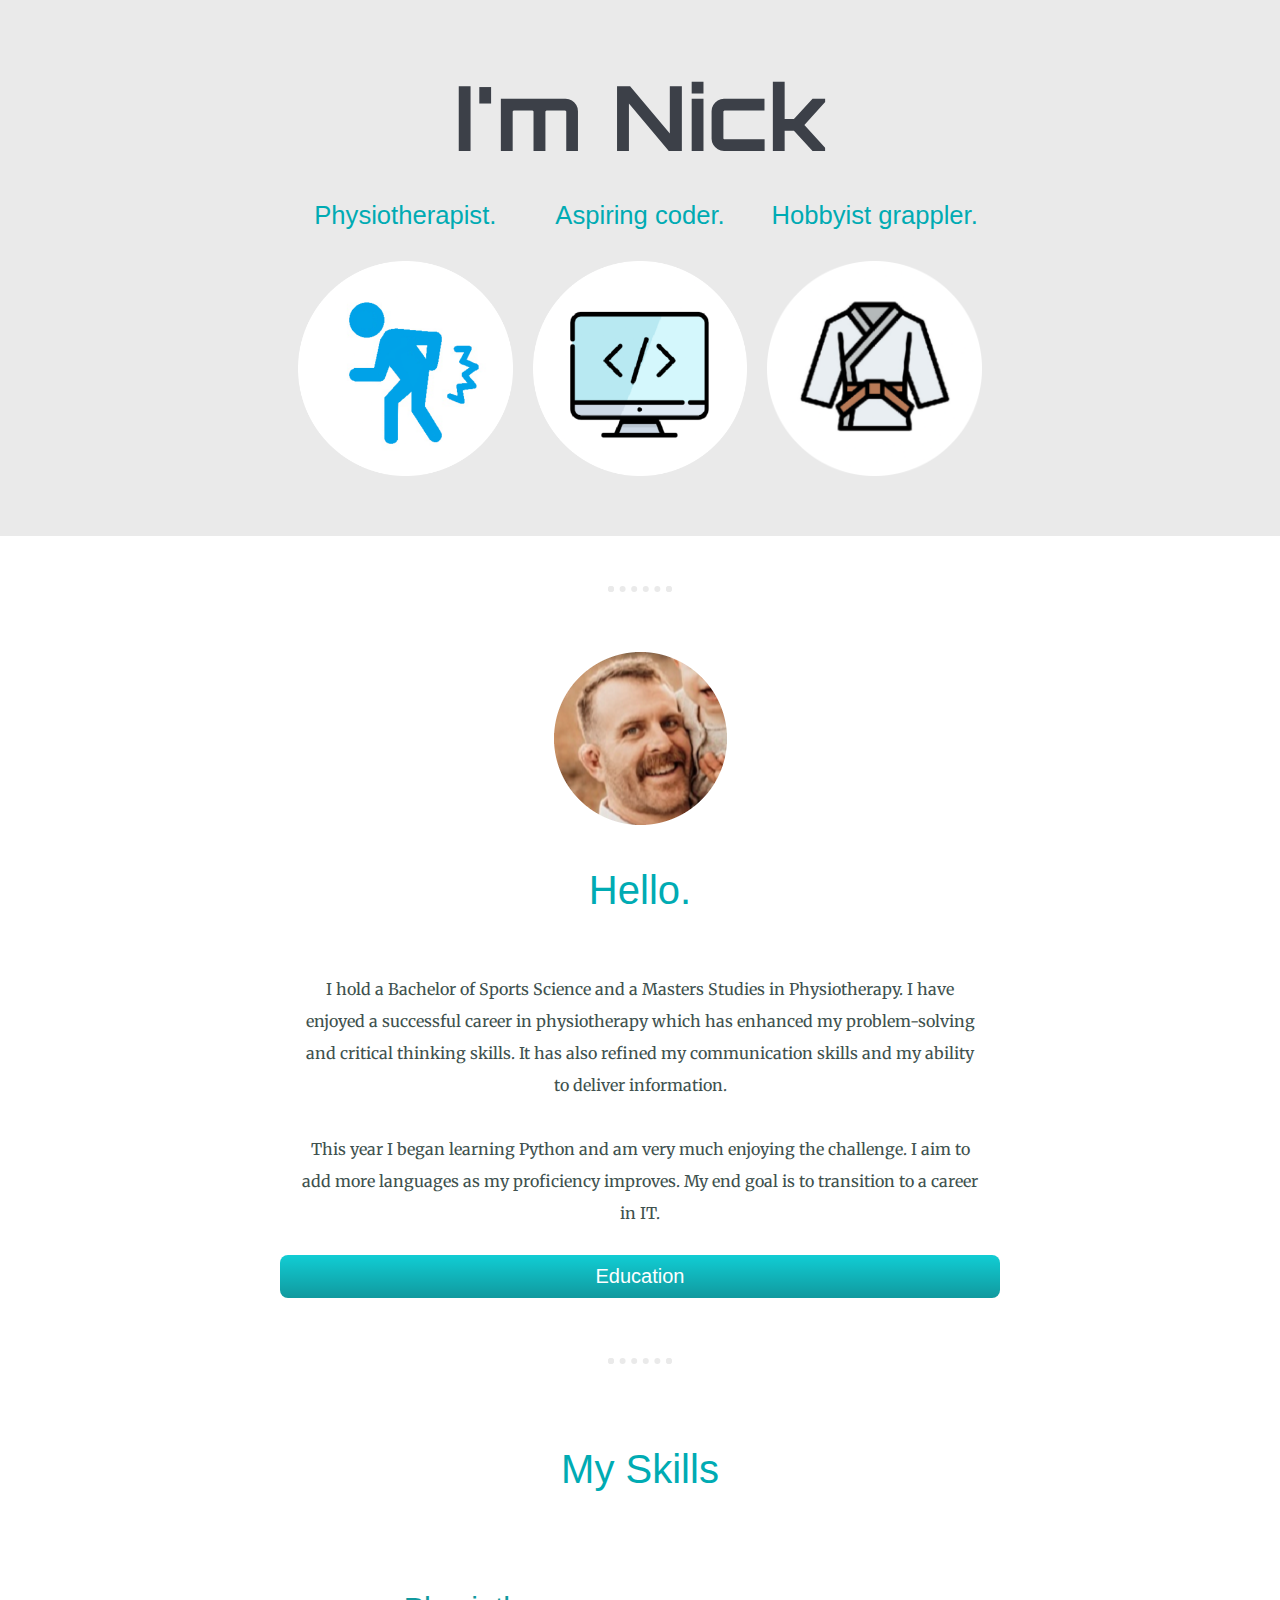
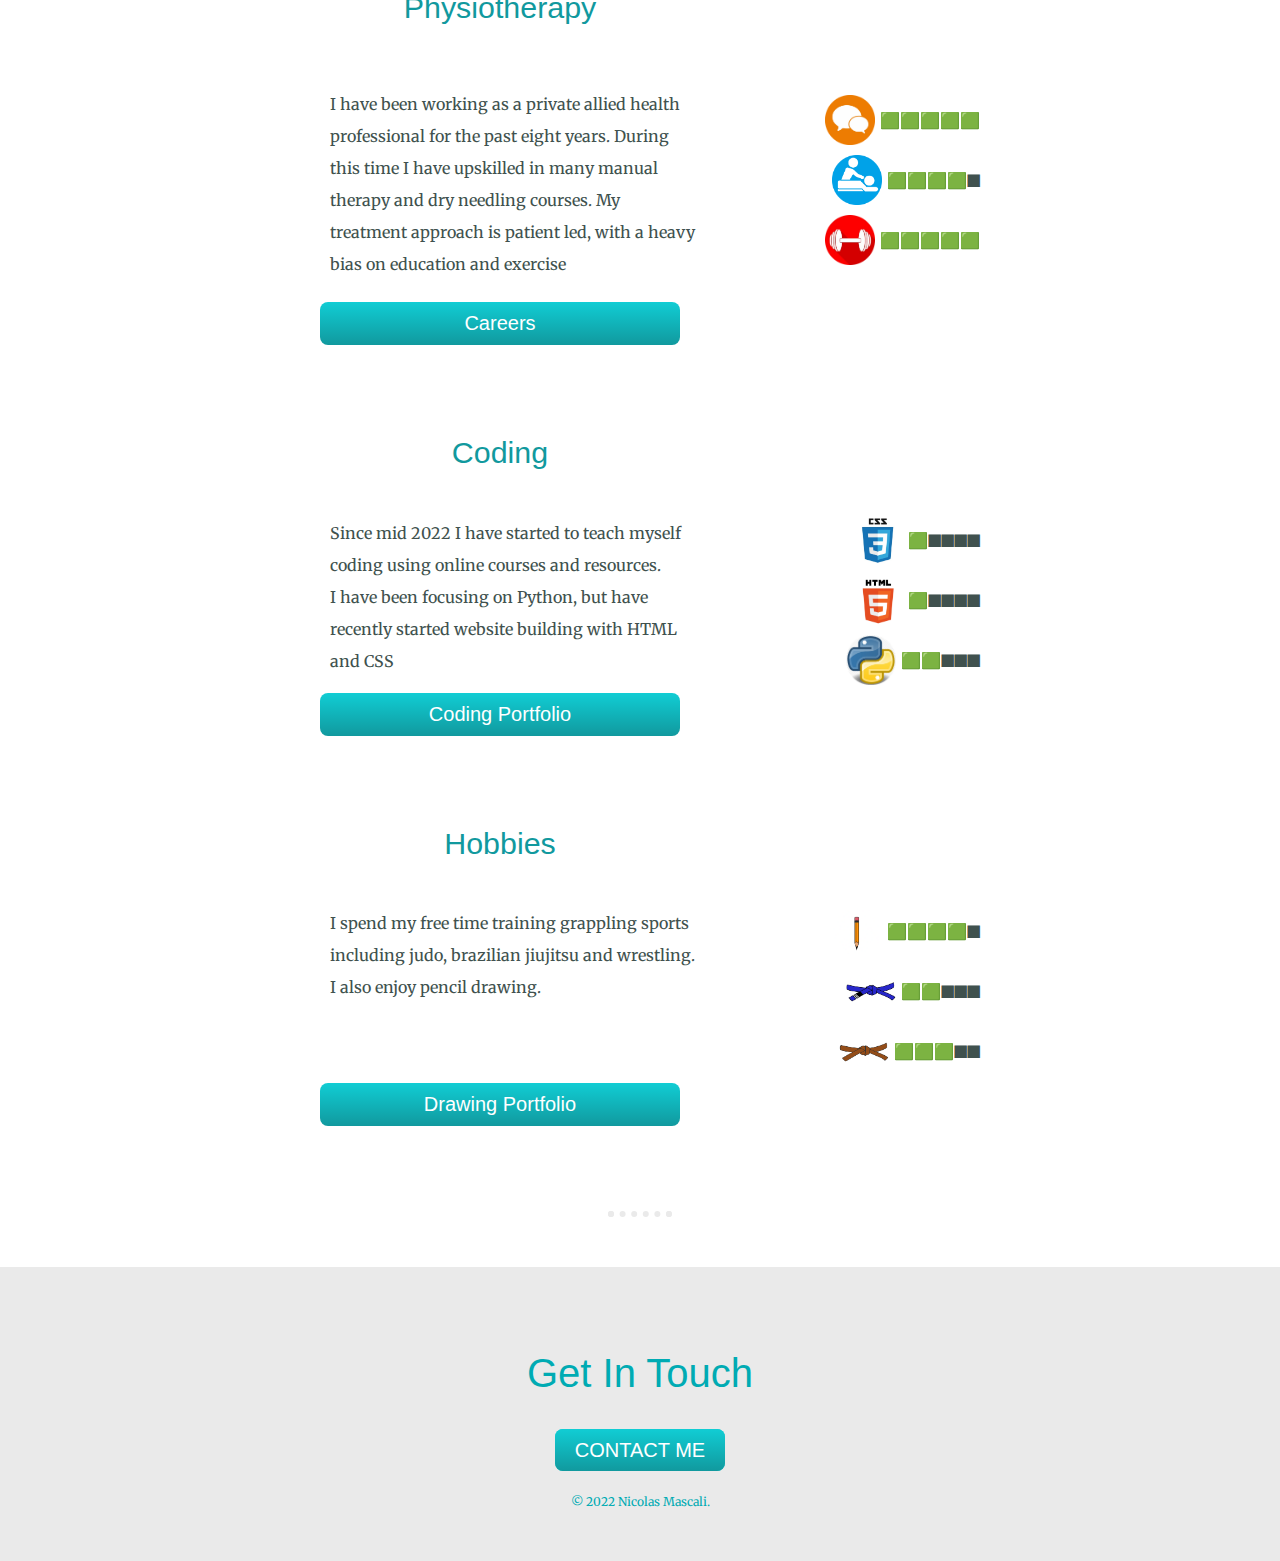
<file: index.html>
<!DOCTYPE html>
<html>

<head>
  <meta charset="utf-8">
  <title>Nick Mascali</title>
<!--  <link rel="stylesheet" href="/CSS - My site/CSS/index.css">-->
    <link rel="stylesheet" href="css/updatedstyles.css">
    <link rel="icon" href="favicon.ico">
    <link rel="preconnect" href="https://fonts.googleapis.com">
    <link href="https://fonts.googleapis.com/css2?family=Kanit:wght@300&family=Orbitron:wght@800&display=swap" rel="stylesheet">
    <link rel="preconnect" href="https://fonts.gstatic.com" crossorigin>
    <link href="https://fonts.googleapis.com/css2?family=Kanit:wght@300&family=Merriweather&display=swap" rel="stylesheet">
</head>

<body>
  <div class="top-container">
    <div class="title"><h1>I'm Nick </h1></div>
      <div class="image_container1">
          <div class="image_wrap">
              <div class="bio"><h2 class="header">Physiotherapist.</h2></div>
              <img class="big_logo" src="images\website-injury3-modified.png" alt ="injury"></div>
          <div class="image_wrap">
              <div class="bio"><h2 class="header">Aspiring coder.</h2></div>
              <img class="big_logo" src="images\website-coding-modified.png" alt="coding-img"></div>
          <div class="image_wrap">
              <div class="bio"><h2 class="header">Hobbyist grappler.</h2></div>
              <img class="big_logo" src="images\website-grappling-modified.png" alt ="grappling"></div>
      </div>
  </div>
  <hr>

  <div class="middle-container">
    <div class="image_container2">
      <div class="photo_wrap"><img class="profile_photo" src="images\cc23.png" alt="nick profile picture"></div>
    </div>
      <div class="middle">
        <h2>Hello.</h2>
        <p class="p-description2">I hold a Bachelor of Sports Science and a Masters Studies in Physiotherapy.
        I have enjoyed a successful career in physiotherapy which has enhanced my problem-solving and critical
        thinking skills. It has also refined my communication skills and my ability to deliver information.</p>
        <p class="p-description2">This year I began learning Python and am very much enjoying the challenge. I  aim to add
            more languages as my proficiency improves. My end goal is to transition to a career in IT.</p>
        <a class="btn1" href="Education.html"> Education</a>
      </div>
      <hr>
      <div class="skills">
        <h2>My Skills</h2>
        <div class="skill-row">

            <div class="second">
              <div class="first">
            <h3>Physiotherapy</h3>
          </div>
                <p class="p-description"><br>
                I have been working as a private allied health professional for the past eight years. During this time
                I have upskilled in many manual therapy and dry needling courses. My treatment approach is patient led, with a
                    heavy bias on education and exercise</p>
                <a class="btn" href="career.html"> Careers</a>

              </div>
             <div class="third1">
               <div class="counter"><img class='logo' src="images/website-dumbbell.png" alt="exercise_logo">🟩🟩🟩🟩🟩</div>
               <div class="counter"><img class='logo' src="images/website-PT.png" alt="manual_therapy_logo">🟩🟩🟩🟩⬛</div>
               <div class="counter"><img class='logo' src="images/website-communication.png" alt="communication_logo">🟩🟩🟩🟩🟩</div>
             </div>




        </div>
        <div class="skill-row">
            <div class="alignment">
                <div class="second">
                    <h3>Coding</h3>
                    <p class="p-description3">Since mid 2022 I have started to teach myself coding using online courses and resources. <br>
                    I have been focusing on Python, but have recently started website building with HTML and CSS</p>
                    <a class="btn" href="https://github.com/n-masc/portfolio"> Coding Portfolio</a>
                </div>
                <div class="third">
                    <div class="counter"><img class='logo' src="images/website-python.png" alt="python_logo">🟩🟩⬛⬛⬛</div>
                    <div class="counter"><img class='logo' src="images/website-HTML.png" alt="html_logo">🟩⬛⬛⬛⬛</div>
                    <div class="counter"><img class='logo' src="images/website-CSS.png" alt="css_logo">🟩⬛⬛⬛⬛</div>
                </div>
            </div>
        </div>
        <div class="skill-row">
            <div class="alignment">
                <div class="second">
                    <h3>Hobbies</h3>
                    <p class="p-description3">I spend my free time training grappling sports including judo, brazilian jiujitsu and wrestling.<br>I also enjoy pencil drawing.</p>
                    <a class="btn" href="heavypencil.html"> Drawing Portfolio</a>
                </div>
                <div class="third">
                    <div class="counter"><img class='logo' src="images/website-brown.png" alt="python_logo">🟩🟩🟩⬛⬛</div>
                    <div class="counter"><img class='logo' src="images/website-blue.png" alt="html_logo">🟩🟩⬛⬛⬛</div>
                    <div class="counter"><img class='logo' src="images/website-pencil.png" alt="css_logo">🟩🟩🟩🟩⬛</div>
                </div>
            </div>
        </div>
      </div>

  <hr>
  <div class="bottom-container">
    <h2 class="foot">Get In Touch</h2>

    <div class="contact-me">
      <a class="btn" href="mailto:nicolas.mascali@outlook.com">CONTACT ME</a>
    </div>
    <div class="contact-me">
      <p class="copyright">© 2022 Nicolas Mascali.</p>
    </div>
  </div>
</body>

</html>
</file>
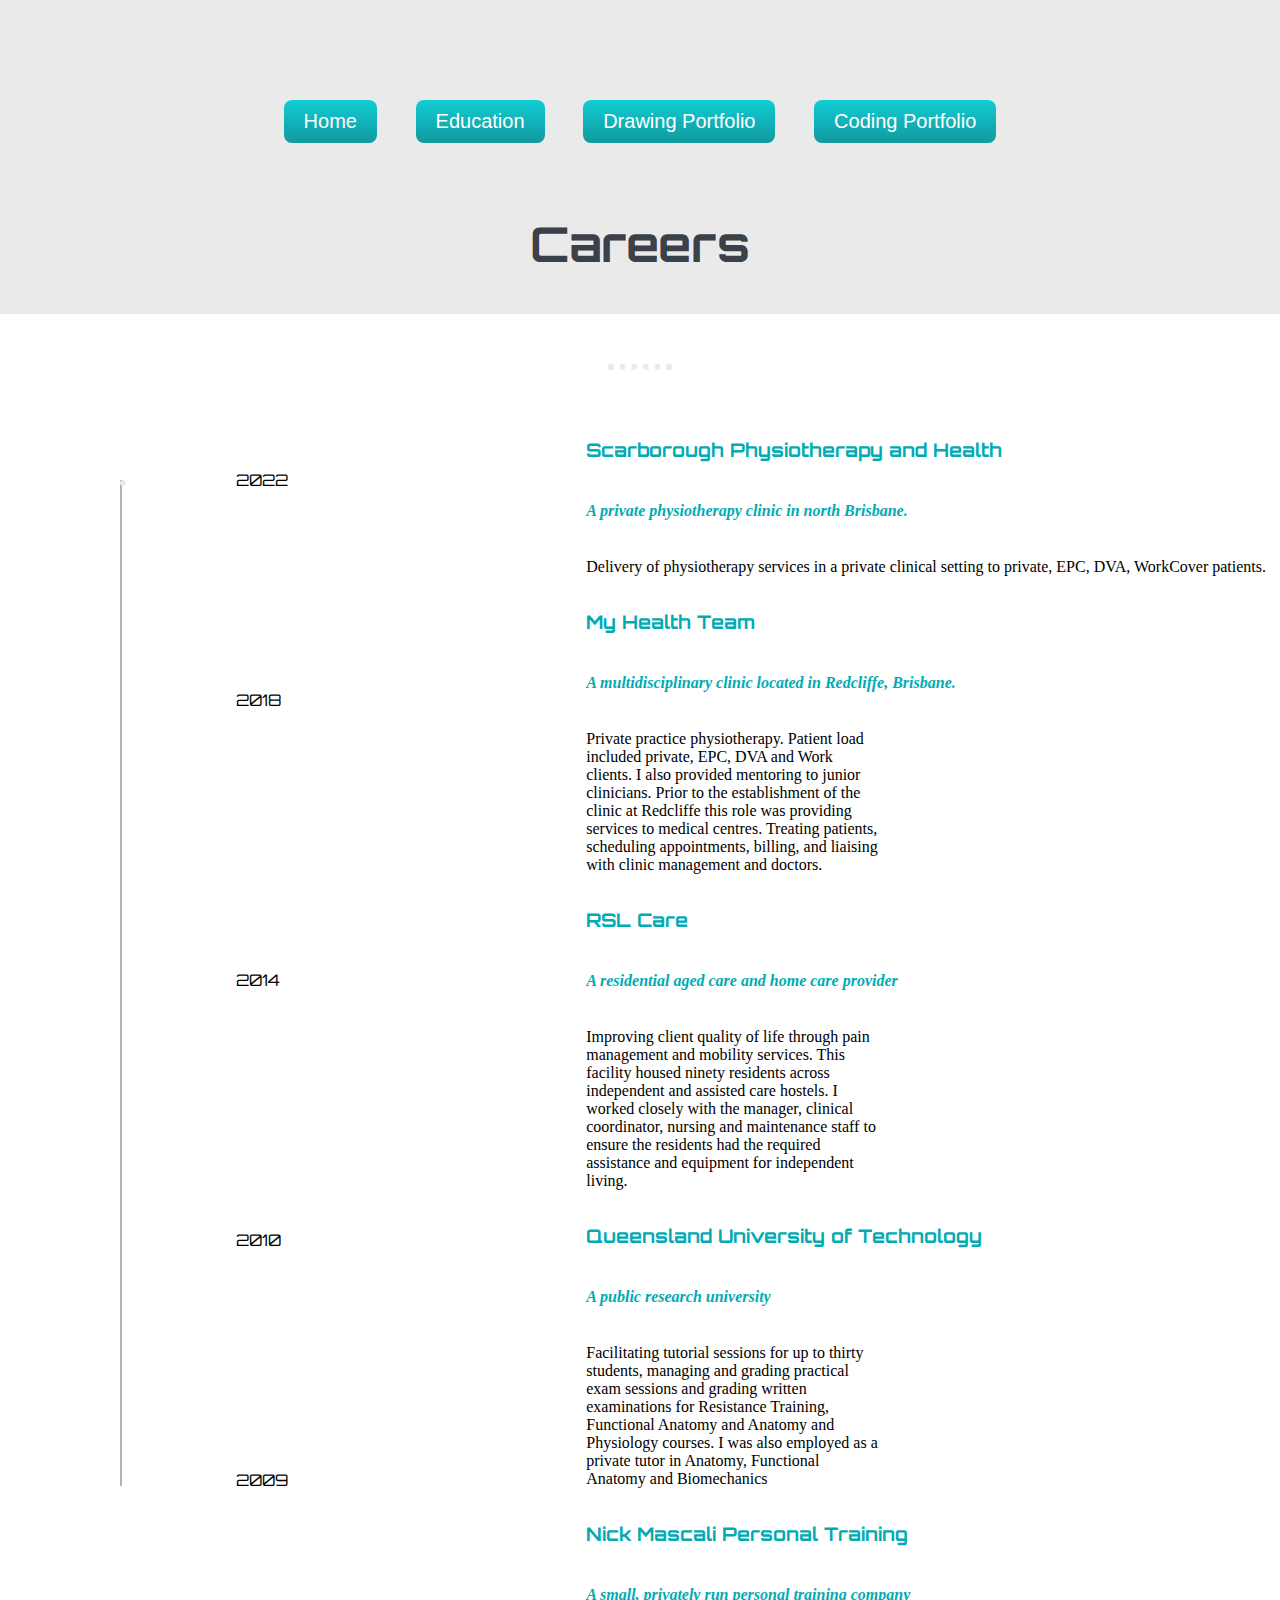
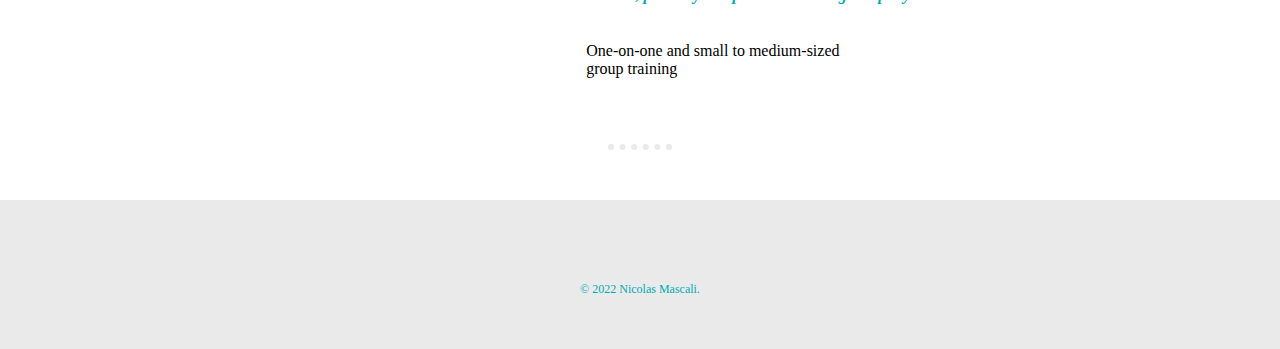
<file: career.html>
<!DOCTYPE html>
<html lang="en">
<head>
    <meta charset="UTF-8">
        <title>NM - Careers</title>
    <link rel="stylesheet" href="css/career.css">
    <link rel="icon" href="favicon.ico">
    <link rel="preconnect" href="https://fonts.googleapis.com">
    <link href="https://fonts.googleapis.com/css2?family=Kanit:wght@300&family=Orbitron:wght@800&display=swap" rel="stylesheet">
    <link rel="preconnect" href="https://fonts.gstatic.com" crossorigin>
    <link href="https://fonts.googleapis.com/css2?family=Kanit:wght@300&family=Merriweather&display=swap" rel="stylesheet">
</head>
<body>

    <div class="top-container">
        <div class="header">
            <a class="btn" href="index.html"> Home</a>
            <a class="btn" href="Education.html"> Education</a>
            <a class="btn" href="heavypencil.html"> Drawing Portfolio</a>
            <a class="btn" href="https://github.com/n-masc/portfolio"> Coding Portfolio</a>
        </div>
        <div class="title"><h2>Careers</h2></div>
    </div>
    <hr>
    <div class="middle-container">
        <div class="line_column"><hr class="dotted-hr" style="0 auto" /></div>
        <div class="date_container_column">
            <div class="date_box1"></div><p class="p1">2022</p>
            <div class="date_box2"></div><p class="p2">2018</p>
            <div class="date_box3"></div><p class="p3">2014</p>
            <div class="date_box4"></div><p class="p4">2010</p>
            <div class="date_box5"></div><p class="p5">2009</p>
        </div>
        <div class="description_column">
            <div class="description_box"></div><h3>Scarborough Physiotherapy and Health</h3>
            <h4><em>A private physiotherapy clinic in north Brisbane.</em></h4>
            <p>Delivery of physiotherapy services in a private clinical setting to private, EPC, DVA, WorkCover
               patients.</p>
            <div class="description_box"></div><h3 class="career_h3">My Health Team</h3>
            <h4><em>A multidisciplinary clinic located in Redcliffe, Brisbane.</em></h4>
            <p class="career_p">Private practice physiotherapy. Patient load included private, EPC, DVA and Work clients. I
                also provided mentoring to junior clinicians. Prior to the establishment of the clinic at Redcliffe this
                role was providing services to medical centres. Treating patients, scheduling appointments, billing, and
                liaising with clinic management and doctors.</p>
            <div class="description_box"></div><h3 class="career_h3">RSL Care</h3>
            <h4><em>A residential aged care and home care provider</em></h4>
            <p  class="career_p">Improving client quality of life through pain management and mobility services.
                This facility housed ninety residents across independent and assisted care hostels. I worked closely with the
                manager, clinical coordinator, nursing and maintenance staff to ensure the residents had the required
                assistance and equipment for independent living.</p>
            <div class="description_box"></div><h3 class="career_h3">Queensland University of Technology</h3>
            <h4><em>A public research university</em></h4>
            <p  class="career_p">Facilitating tutorial sessions for up to thirty students, managing and grading practical
                exam sessions and grading written examinations for Resistance Training, Functional Anatomy and Anatomy and
                Physiology courses. I was also employed as a private tutor in Anatomy, Functional Anatomy and Biomechanics
            <div class="description_box"></div><h3 class="career_h3">Nick Mascali Personal Training</h3>
            <h4><em>A small, privately run personal training company</em></h4>
            <p  class="career_p">One-on-one and small to medium-sized group training</p>
        </div>
    </div>
    <hr>
    <div class="bottom-container">
        <p class="copyright">© 2022 Nicolas Mascali.</p>
    </div>

</body>
</html>
</file>
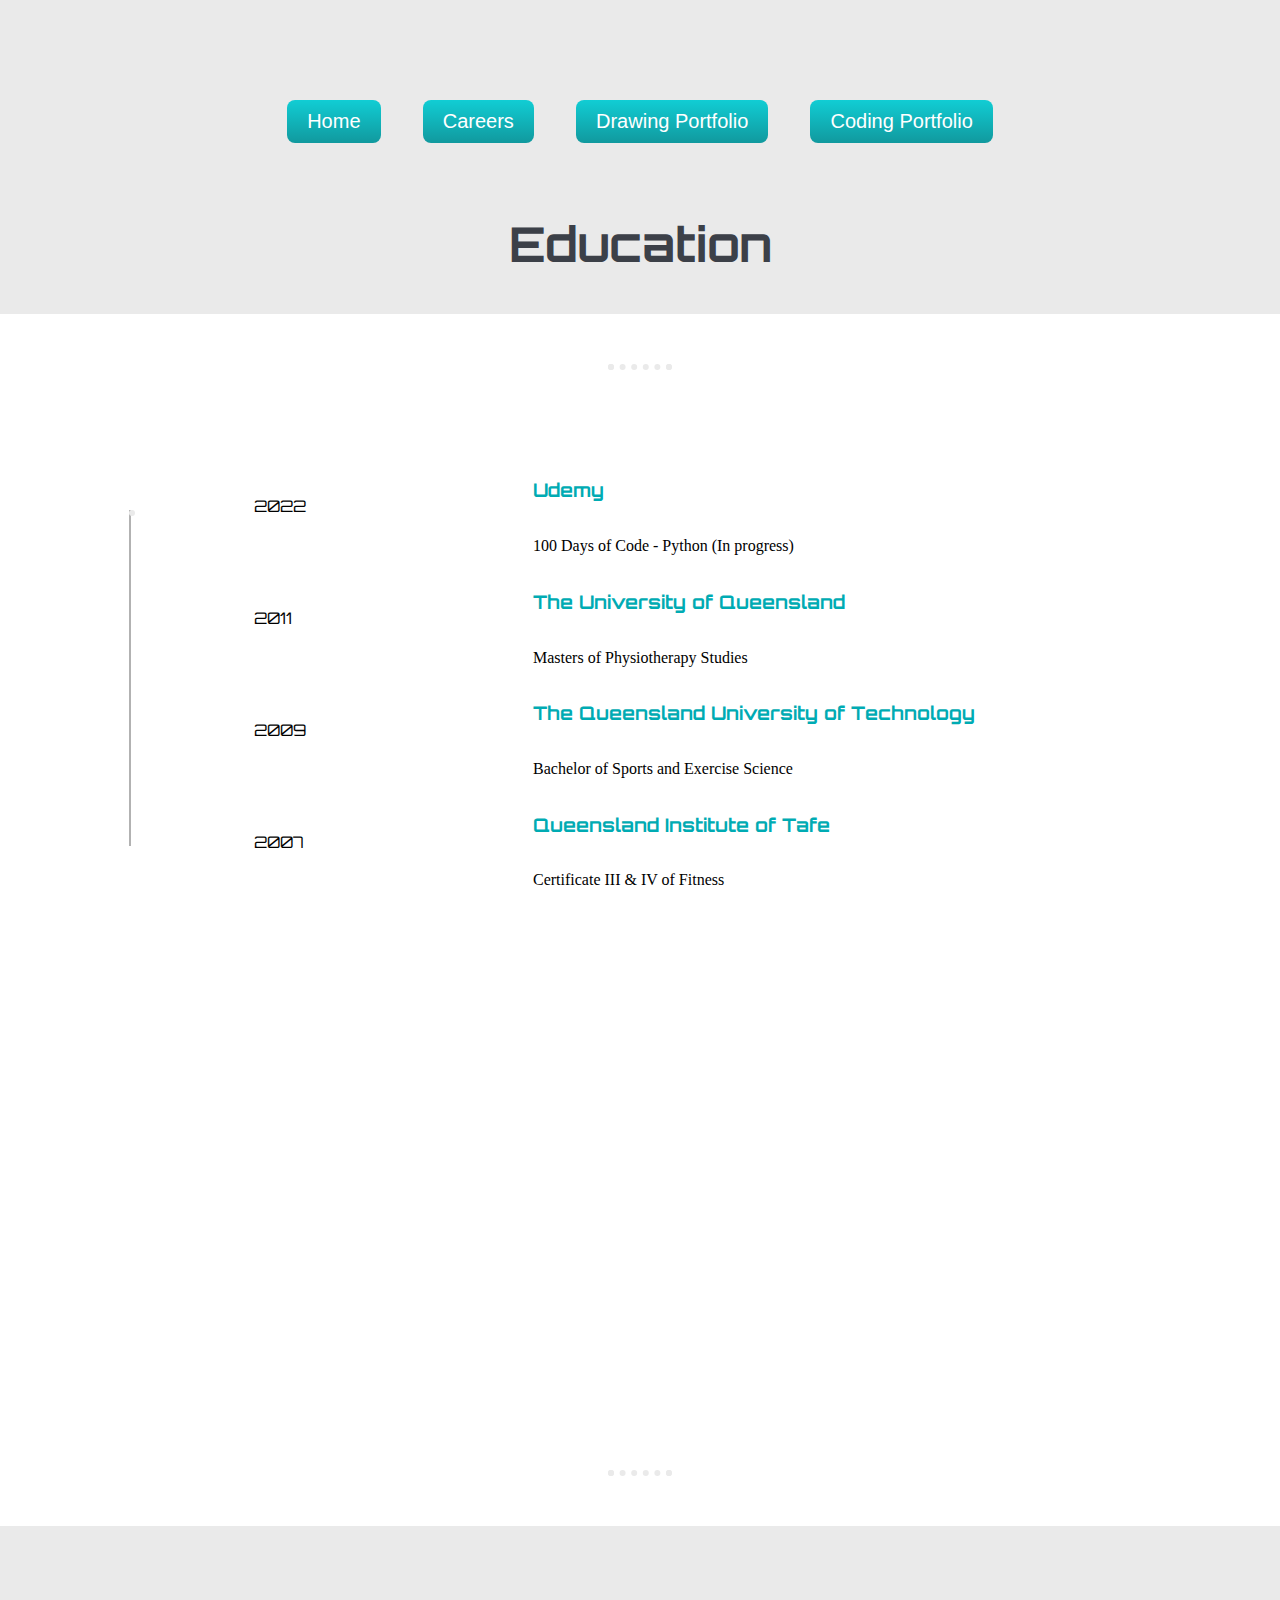
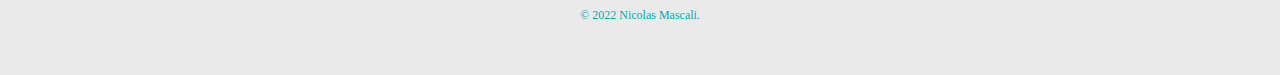
<file: Education.html>
<!DOCTYPE html>
<html lang="en">
<head>
    <meta charset="UTF-8">
        <title>NM - Careers</title>
    <link rel="stylesheet" href="css/education.css">
    <link rel="icon" href="favicon.ico">
    <link rel="preconnect" href="https://fonts.googleapis.com">
    <link href="https://fonts.googleapis.com/css2?family=Kanit:wght@300&family=Orbitron:wght@800&display=swap" rel="stylesheet">
    <link rel="preconnect" href="https://fonts.gstatic.com" crossorigin>
    <link href="https://fonts.googleapis.com/css2?family=Kanit:wght@300&family=Merriweather&display=swap" rel="stylesheet">
</head>
<body>
    <div class="top-container">
        <div class="header">
            <a class="btn" href="index.html">Home</a>
            <a class="btn" href="career.html">Careers</a>
            <a class="btn" href="heavypencil.html">Drawing Portfolio</a>
            <a class="btn" href="https://github.com/n-masc/portfolio">Coding Portfolio</a>
        </div>
            <div class="title"><h2>Education</h2></div>
    </div>
            <hr>
    <div class="middle-container">

        <div class="line_column"><hr class="dotted-hr" style="0 auto" /></div>
        <div class="date_container_column">
            <div class="date_box"></div><p>2022</p>
            <div class="date_box"></div><p>2011</p>
            <div class="date_box"></div><p>2009</p>
            <div class="date_box"></div><p>2007</p>
        </div>
        <div class="description_column">
            <div class="description_box"></div><h3>Udemy</h3>
            <p>100 Days of Code - Python (In progress)</p>
            <div class="description_box"></div><h3 class="career_h3">The University of Queensland</h3>
            <p class="career_p">Masters of Physiotherapy Studies</p>
            <div class="description_box"></div><h3 class="career_h3">The Queensland University of Technology</h3>
            <p  class="career_p">Bachelor of Sports and Exercise Science</p>
            <div class="description_box"></div><h3 class="career_h3">Queensland Institute of Tafe</h3>
            <p  class="career_p">Certificate III & IV of Fitness</p>
            </div>
    </div>
    <hr>
    <div class="bottom-container">
        <p class="copyright">© 2022 Nicolas Mascali.</p>
    </div>
</body>
</html>
<!--<body class="career_body">-->
<!--  <div class="careers">-->
<!--      <h2 class="career_h2">Education</h2>-->
<!--    <div class="careers">-->
<!--      <img class="" src="" alt="">-->
<!--      <h3 class="career_h3">Udemy</h3>-->
<!--      <p>2022</p>-->
<!--      <p><em></em></p>-->
<!--      <p  class="career_p">100 Days of Code (Python)</p>-->

<!--    </div>-->
<!--    <div class="careers">-->
<!--      <img class="" src="" alt="">-->
<!--      <h3 class="career_h3">University of Queensland</h3>-->
<!--      <p>2011 - 2013</p>-->
<!--      <p><em></em></p>-->
<!--      <p class="career_p">Masters of Physiotherapy Studies</p>-->
<!--    </div>-->
<!--    <div class="careers">-->
<!--      <img class="" src="" alt="">-->
<!--      <h3 class="career_h3">Queensland University of Technology</h3>-->
<!--      <p>2009 – 2011</p>-->
<!--      <p><em></em></p>-->
<!--      <p  class="career_p">Bachelor of Sports Science.</p>-->
<!--    </div>-->
<!--</body>-->
<!--</html>-->
</file>
<file: css/updatedstyles.css>
body {
  color: #40514E;
  margin: 0px;
  text-align: center;
  font-family: 'Merriweather', serif;
}

h1 {
  color: #3C4048;
  font-family: 'Orbitron', sans-serif;
  font-size: 5.625vw;
  margin: 50 auto 0 auto;
}

h2 {
  color: #00ABB3;
  font-family: 'Montserrat', sans-serif;
  font-size: 2.7rem;
  font-weight: normal;
  padding-bottom: 10px;
  justify-content: center;
  background-color: white;
}

h3 {
  color: #00ABB3;
  font-family: 'Montserrat', sans-serif;
  font-size: 1.9rem;
  font-weight: normal;
  justify-content: center;
  background-color: white;
}

.skills {
    display: flex;
    flex-flow: column nowrap;
    justify-content: space-around;
    align-self: center;
    background-color: white;
}

.skill-row {
  width: 75%;
  margin: 25px auto 25px auto;

  display: flex;
  align-self: center;
  justify-content: center;
  flex-flow: column nowrap;
}

.pro {
  text-decoration: underline;
}

.intro {
  width: 30%;
  margin: auto;
}

.contact-me {
  background-color: #EAEAEA;
}
.foot {
  background-color: #EAEAEA;
}

.copyright {
  color: #00ABB3;
  font-size: 0.75rem;
  padding: 20px 0;
}

.btn {
  background: #11cdd4;
  background-image: -webkit-linear-gradient(top, #11cdd4, #11999e);
  background-image: -moz-linear-gradient(top, #11cdd4, #11999e);
  background-image: -ms-linear-gradient(top, #11cdd4, #11999e);
  background-image: -o-linear-gradient(top, #11cdd4, #11999e);
  background-image: linear-gradient(to bottom, #11cdd4, #11999e);
  -webkit-border-radius: 8;
  -moz-border-radius: 8;
  border-radius: 8px;
  font-family: 'Montserrat', sans-serif;
  color: #ffffff;
  font-size: 20px;
  padding: 10px 20px 10px 20px;
  text-decoration: none;
}

.btn:hover {
  background: #30e3cb;
  background-image: -webkit-linear-gradient(top, #30e3cb, #2bc4ad);
  background-image: -moz-linear-gradient(top, #30e3cb, #2bc4ad);
  background-image: -ms-linear-gradient(top, #30e3cb, #2bc4ad);
  background-image: -o-linear-gradient(top, #30e3cb, #2bc4ad);
  background-image: linear-gradient(to bottom, #30e3cb, #2bc4ad);
  text-decoration: none;
}

.big_logo {
    align-self: center;
    display: block;
    object-fit: cover;
    width: 100%;
    height: 100%;
}

.image_container1 {

    background-color: #EAEAEA;
    display: flex;
    flex: 3;
    flex-flow: row nowrap;
    justify-content: space-evenly;
    width: 55%;
    margin: auto;
}

.image_wrap {
    display: flex;
    justify-content: center;
    align-content: center;
    flex-flow: column nowrap;
    margin: 10px;

    width: calc(50% - 20px);
}

.counter {
    display: flex;
    align-items: center;
    align-self: end
    ;
    flex-flow: row nowrap;
    width: auto;
    padding-left: 20px;
}

.logo {
    display: flex;
    width: 50px;
    margin: 5px


}
.alignment {
    display: flex;
    flex-flow: row nowrap;
    margin: auto;
    left-margin: 0px;
}

.alignment2 {
    display: flex;
    flex-flow: row nowrap;
    margin: auto;
    left-margin: 0px;
}

.header{
    background-color: #EAEAEA;
    display: flex;
    align-self: center;
    font-size: 2vw;
    flex-flow: row nowrap
    width: 780px;

}
.first {
  display: flex;
  flex-flow: column nowrap;
  height: 80px;
}

.second {
    display: flex;
    flex-flow: column nowrap;
    width: 400px;
    justify-content: center;
    padding-right: 30px;
    text-align: center;
}
.third {
    width: 250px;
    height: 285px;
    display: flex;
    align-self: start;
    flex-flow: column-reverse nowrap;
}

.third1 {
    width: 250px;
    height: 310px;
    display: flex;
    align-self: start;
    flex-flow: column-reverse nowrap;
}

.third2 {
    width: 250px;
    height: 270px;
    display: flex;
    align-self: start;
    flex-flow: column nowrap;
}

.image_container2 {
    align-content: space-around;
    align-items: center;
    align-self: flex-start;
    background-color: white;
    display: flex;
    flex: 3;
    flex-flow: row nowrap;
    justify-content: space-evenly;
    width: auto;
}

.image_wrap {
    display: flex;
    justify-content: center;
    align-content: center;
    flex-flow: column nowrap;
    margin: 10px;

    width: calc(50% - 20px);
}

.photo_wrap {
    display: flex;
    justify-content: center;
    align-content: center;
    margin: 10px;
    height; 300px;
    width: calc(50% - 20px);
}

h1 {
  color: #3C4048;
  font-family: 'Orbitron', sans-serif;
  font-size: 5.625rem;
    padding: 0px
    margin: 0px

}

h2 {
  color: #00ABB3;
  font-family: 'Montserrat', sans-serif;
  font-size: 2.5rem;
  font-weight: normal;
  padding-bottom: 10px;

}

h3 {
  color: #11999E;
  font-family: 'Montserrat', sans-serif;
  width: 100%
}



.bio{

}

.title{
    margin: 0px;
    height: 170px;
}

.p-description {
    display: flex;
    flex-flow: row nowrap;
    line-height: 2;
    width: 370px;
    height: 220px;
    align-self: flex-start;
    text-align: left;
    padding-left: 30px;
    padding-right: 30px;
}

.p-description2 {
    display: flex;
    flex-flow: row nowrap;
    line-height: 2;
    width: 680px;
    align-self: center;
}

.p-description3 {
    display: flex;
    flex-flow: row nowrap;
    line-height: 2;
    width: 370px;
    height: 150px;
    align-self: flex-start;
    text-align: left;
    padding-left: 30px;
    padding-right: 30px;
}

hr {
  border: dotted #EAEAEA 6px;
  border-bottom: none;
  width: 4%;
  margin: 50px auto;
}

a{
  color: #11999E;
  font-family: 'Montserrat', sans-serif;
  margin: 10px 20px;
  text-decoration: none;
}

a:hover {
  color: #EAF6F6;
}

.top-container {
  background-color: #EAEAEA;
  position: relative;
  display: flex;
  padding-bottom: 50px;
  flex-direction: column;
  flex-wrap: nowrap;
  align-content: space-around;
  justify-content: center;
  align-items: center;
}

.bottom-container {
  background-color: #EAEAEA;
  padding: 50px 0 20px;
}
.middle {
    align-items: center;
    display: flex;
    flex-flow: column nowrap;
    justify-content: center;
    background-color: white;
}

.skill-row {
  width: 75%;
  margin: 25px auto 25px auto;
  display: flex;
  align-self: center;
  justify-content: center;
  flex-flow: row nowrap;
}

.pro {
  text-decoration: underline;
}

.intro {
  width: 30%;
  margin: auto;
}

.contact-message {
  width: 40%;
  margin: 40px auto 60px;
}

.copyright {
  color: #00ABB3;
  font-size: 0.75rem;
  padding: 20px 0;
}

.btn {
  background: #11cdd4;
  background-image: -webkit-linear-gradient(top, #11cdd4, #11999e);
  background-image: -moz-linear-gradient(top, #11cdd4, #11999e);
  background-image: -ms-linear-gradient(top, #11cdd4, #11999e);
  background-image: -o-linear-gradient(top, #11cdd4, #11999e);
  background-image: linear-gradient(to bottom, #11cdd4, #11999e);
  -webkit-border-radius: 8;
  -moz-border-radius: 8;
  border-radius: 8px;
  font-family: 'Montserrat', sans-serif;
  color: #ffffff;
  font-size: 20px;
  padding: 10px 20px 10px 20px;
  text-decoration: none;
}

.btn1 {
  background: #11cdd4;
  background-image: -webkit-linear-gradient(top, #11cdd4, #11999e);
  background-image: -moz-linear-gradient(top, #11cdd4, #11999e);
  background-image: -ms-linear-gradient(top, #11cdd4, #11999e);
  background-image: -o-linear-gradient(top, #11cdd4, #11999e);
  background-image: linear-gradient(to bottom, #11cdd4, #11999e);
  -webkit-border-radius: 8;
  -moz-border-radius: 8;
  border-radius: 8px;
  font-family: 'Montserrat', sans-serif;
  color: #ffffff;
  font-size: 20px;
  padding: 10px 20px 10px 20px;
  text-decoration: none;
  width: 680px;
}

.btn:hover {
  background: #30e3cb;
  background-image: -webkit-linear-gradient(top, #30e3cb, #2bc4ad);
  background-image: -moz-linear-gradient(top, #30e3cb, #2bc4ad);
  background-image: -ms-linear-gradient(top, #30e3cb, #2bc4ad);
  background-image: -o-linear-gradient(top, #30e3cb, #2bc4ad);
  background-image: linear-gradient(to bottom, #30e3cb, #2bc4ad);
  text-decoration: none;
}

.btn1:hover {
  background: #30e3cb;
  background-image: -webkit-linear-gradient(top, #30e3cb, #2bc4ad);
  background-image: -moz-linear-gradient(top, #30e3cb, #2bc4ad);
  background-image: -ms-linear-gradient(top, #30e3cb, #2bc4ad);
  background-image: -o-linear-gradient(top, #30e3cb, #2bc4ad);
  background-image: linear-gradient(to bottom, #30e3cb, #2bc4ad);
  text-decoration: none;
}

.big_logo {
    align-self: center;
    display: block;
    object-fit: cover;
    width: 100%;
    height: 100%;
}

.image_container1 {
    align-content: space-around;
    align-items: center;
</file>
<file: css/career.css>
body {
    display: block;
    height: auto;
    margin: 0px;
}

.dotted-hr {
    background-color: #B2B2B2;
    border-style: dotted none none;
    border-style: solid noshade;
    height: 1000px;
    width: 2px;
    margin-top: 10px;
}



hr {
  border: dotted #EAEAEA 6px;
  border-bottom: none;
  width: 4%;
  margin: 50px auto;
}

h1 {
    color: #3C4048;
    font-family: 'Orbitron', sans-serif;
    font-size: 5.625rem;
    margin: 50 auto 0 auto
}

h2 {
    color: #3C4048;
    text-align: center;
    font-size: 3rem;
    font-family: 'Orbitron', sans-serif;
}
h3 {
    color: #00ABB3;
    font-family: 'Orbitron', sans-serif;
}

h4 {
    color: #00ABB3;
}

p {
    text-align: centre;
}

.middle-container {
    align_items: flex-start;
    background-color: white;
    display: flex;
    height: 2000

    flex-flow: column wrap;
    justify-content: center;
}

.header{
    display: flex;
    align-self: center;
    align-items: center;
    justify-content: space-evenly;
    flex-flow: row nowrap;
    width: 790px;
}

.line_column {
    align-items: center;
    background-color: white;
    border-left: thick solid white;
    display: inline;
    flex: 1;
    flex-flow: column nowrap;
    height: 1000px;
    margin-top: 50px;
    width: 0px;
}

.date_container_column {
    background-color: white;
    font-family: 'Orbitron', sans-serif;
    height: 1200px; width: 320px;
/*
    align-content: flex-start;
    align-items: flex-start;
    align-self: flex-start;
    background-color: white;
    display: flex;
    flex: 1;
    flex-flow: column nowrap;
    font-family: 'Orbitron', sans-serif;

    height: 500px; width: auto;
*/

}

.datebox1 {
    position: absolute;
    top: 100px;
    font-family: 'Orbitron', sans-serif;
}

.career_p {
    margin-right: 400px;
}

.description_column {
    display: flex;
    background-color: white;
    width: 600px;
    flex: 3;

    flex-flow: column nowrap;
    padding-left: 30px ;
    padding-top: 0px;
    align-items: flex-start;
    align-content: flex-start;
    justify-content: flex-start;
    gap: 0px 0px;
}

.description_box {
    flex: 0 5 10%;
    align-self: flex-start;
}



.p1{
    margin-top: 50px;
}

.p2{
    margin-top: 200px;
}

.p3{
    margin-top: 260px;
}

.p4{
    margin-top: 240px;
}

.p5{
    margin-top: 220px;
}

.title {
    align-content: center;
    background-color: #EAEAEA;
    display: inline-block;
    flex: 0 0 100% ;
    margin-top: 30px;
    height: 80px;
}

.top-container {
  background-color: #EAEAEA;
  position: relative;
  display: flex;
  padding-top: 100px;
  flex-direction: column;
  flex-wrap: nowrap;
  align-content: space-around;
  justify-content: center;

  align-items: center;
}

.btn {
  background: #11cdd4;
  background-image: -webkit-linear-gradient(top, #11cdd4, #11999e);
  background-image: -moz-linear-gradient(top, #11cdd4, #11999e);
  background-image: -ms-linear-gradient(top, #11cdd4, #11999e);
  background-image: -o-linear-gradient(top, #11cdd4, #11999e);
  background-image: linear-gradient(to bottom, #11cdd4, #11999e);
  -webkit-border-radius: 8;
  -moz-border-radius: 8;
  border-radius: 8px;
  font-family: 'Montserrat', sans-serif;
  color: #ffffff;
  font-size: 20px;
  padding: 10px 20px 10px 20px;
  text-decoration: none;
}

.btn:hover {
  background: #30e3cb;
  background-image: -webkit-linear-gradient(top, #30e3cb, #2bc4ad);
  background-image: -moz-linear-gradient(top, #30e3cb, #2bc4ad);
  background-image: -ms-linear-gradient(top, #30e3cb, #2bc4ad);
  background-image: -o-linear-gradient(top, #30e3cb, #2bc4ad);
  background-image: linear-gradient(to bottom, #30e3cb, #2bc4ad);
  text-decoration: none;
}

.bottom-container {
  display: flex;
  justify-content: center;
  background-color: #EAEAEA;
  padding: 50px 0 20px;
}

.copyright {
align-self: center;
  color: #00ABB3;
  font-size: 0.75rem;
  padding: 20px 0;
}
</file>
<file: css/education.css>
body {
    background-color:  white;
    display: block;
    height: auto;
    margin: 0px;
}
.dotted-hr {
    background-color: #B2B2B2;
    border-style: dotted none none;
    border-style: solid noshade;
    height: 330px;
    width: 2px;
    margin-top: 90px;
}

hr {
  border: dotted #EAEAEA 6px;
  border-bottom: none;
  width: 4%;
  margin: 50px auto;
}

h1 {
    color: #3C4048;
    font-family: 'Orbitron', sans-serif;
    font-size: 5.625rem;
    margin: 50 auto 0 auto
}

h2 {
    color: #3C4048;
    font-size: 3rem;
    font-family: 'Orbitron', sans-serif;
    text-align: center;
}
h3 {
    color: #00ABB3;
    font-family: 'Orbitron', sans-serif;
}

.header{
    display: flex;
    align-self: center;
    align-items: center;
    justify-content: space-evenly;
    flex-flow: row nowrap;
    width: 790px;
}

.middle-container {
    align_items: flex-start;
    background-color: white;
    display: flex;
    height: 1500
    flex-direction: column;
    flex-wrap: wrap;
}

.date_container_column {
    align-content: flex-start;
    align-items: flex-start;
    align-self: flex-start;
    background-color: white;
    display: flex;
    flex: 1;
    flex-flow: column nowrap;
    font-family: 'Orbitron', sans-serif;
    gap: 30px;
    height: 500px; width: auto;
    justify-content: start;
    margin-top: 30px;
}

.datebox {
}

.description_column {
    align-content: flex-start;
    align-items: flex-start;
    align-self: flex-start;
    background-color: white;
    display: flex;
    flex: 3;
    flex-flow: column nowrap;
    gap: 0px 0px;
    justify-content: flex-start;
    margin-top: 40px;
    padding-left: 30px ;
    padding-top: 0px;
    width: 600px;
}

.description_box {
    align-self: flex-start;
    flex: 0 5 10%;
}

.line_column {
    align-items: center;
    background-color:  white;;
    border-left: thick solid  white;;
    display: inline;
    flex: 1;
    flex-flow: column nowrap;
    height: 1000px;
    margin-top: 0px;
    width: 0px;
}

p {
    text-align: centre;
}

.title {
    align-content: center;
    background-color: #EAEAEA;
    display: inline-block;
    flex: 0 0 100% ;
    margin-top: 30px;
    height: 80px;
}
.top-container {
  background-color: #EAEAEA;
  position: relative;
  display: flex;
  padding-top: 100px;
  flex-direction: column;
  flex-wrap: nowrap;
  align-content: space-around;
  justify-content: center;

  align-items: center;
}

.btn {
  background: #11cdd4;
  background-image: -webkit-linear-gradient(top, #11cdd4, #11999e);
  background-image: -moz-linear-gradient(top, #11cdd4, #11999e);
  background-image: -ms-linear-gradient(top, #11cdd4, #11999e);
  background-image: -o-linear-gradient(top, #11cdd4, #11999e);
  background-image: linear-gradient(to bottom, #11cdd4, #11999e);
  -webkit-border-radius: 8;
  -moz-border-radius: 8;
  border-radius: 8px;
  font-family: 'Montserrat', sans-serif;
  color: #ffffff;
  font-size: 20px;
  padding: 10px 20px 10px 20px;
  text-decoration: none;
}

.btn:hover {
  background: #30e3cb;
  background-image: -webkit-linear-gradient(top, #30e3cb, #2bc4ad);
  background-image: -moz-linear-gradient(top, #30e3cb, #2bc4ad);
  background-image: -ms-linear-gradient(top, #30e3cb, #2bc4ad);
  background-image: -o-linear-gradient(top, #30e3cb, #2bc4ad);
  background-image: linear-gradient(to bottom, #30e3cb, #2bc4ad);
  text-decoration: none;
}

.bottom-container {
  display: flex;
  justify-content: center;
  background-color: #EAEAEA;
  padding: 50px 0 20px;
}

.copyright {
align-self: center;
  color: #00ABB3;
  font-size: 0.75rem;
  padding: 20px 0;
}
</file>
